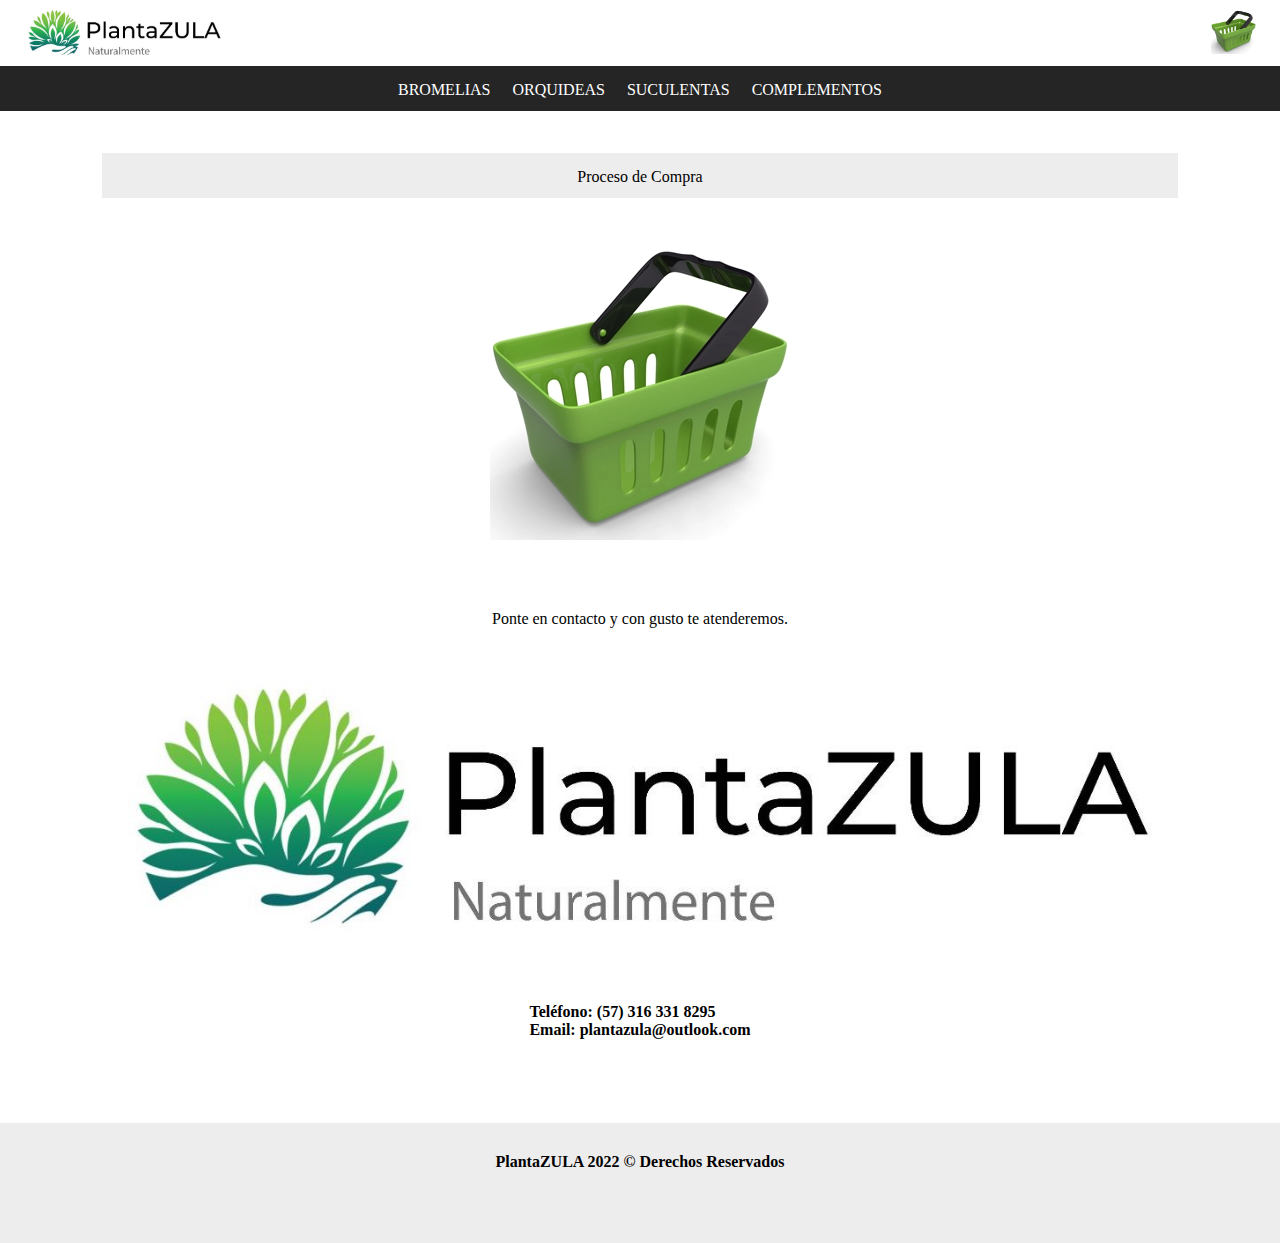
<file: basket.html>
<!DOCTYPE html>
<html lang="en">
<head>
    <meta charset="UTF-8">
    <meta http-equiv="X-UA-Compatible" content="IE=edge">
    <meta name="viewport" content="width=device-width, initial-scale=1.0">
    <link rel="stylesheet" href="style.css">
    <title>PlantaZULA © 2022</title>
    <link rel="icon" type="image/x-icon" href="iconPlantazula.png">
</head>
<body>
    <header>
        <div id="logo">
            <a href="index.html"><img src="H_logoPlantaZULA.png" alt="sec.png"></a>
        </div>
        <div id="basket">
            <a href="basket.html"><img src="basket3D.png" alt="basket" width="45px" height="45px"></a>
        </div>
    </header>
    <nav>
        <ul>
            <li><a href="bromelias.html"><span>BROMELIAS</span></a></li>
            <li><a href="orquideas.html"><span>ORQUIDEAS</span></a></li>
            <li><a href="suculentas.html"><span>SUCULENTAS</span></a></li>
            <li><a href="complementos.html"><span>COMPLEMENTOS</span></a></li>
        </ul>
    </nav>
    <main>
        <div id="title">
            <p>Proceso de Compra</p>
        </div>
        <div id="content">
            <section id="sec1">
                <a href="#sec1"><img src="basket3D.png" alt="sec.png"></a>
            </section>
        </div>
        <div id="content">
            <section id="sec2">
                <p>Ponte en contacto y con gusto te atenderemos.</p>
            </section>
        </div>
        <div id="content">
            <section id="sec1">
                <a href="#sec1"><img src="H_logoPlantaZULA.png" alt="sec.png"></a>
            </section>
        </div>
        <div id="content">
            <section id="sec3">
                <h4>Teléfono: (57) 316 331 8295</h4>
                <h4>Email: plantazula@outlook.com</h4>
            </section>
        </div>
    </main>
    <footer>
        <div id="foot">
            <a href="#logo"><h4>PlantaZULA 2022 © Derechos Reservados</h4></a>
        </div>
    </footer>
</body>
</html>
</file>
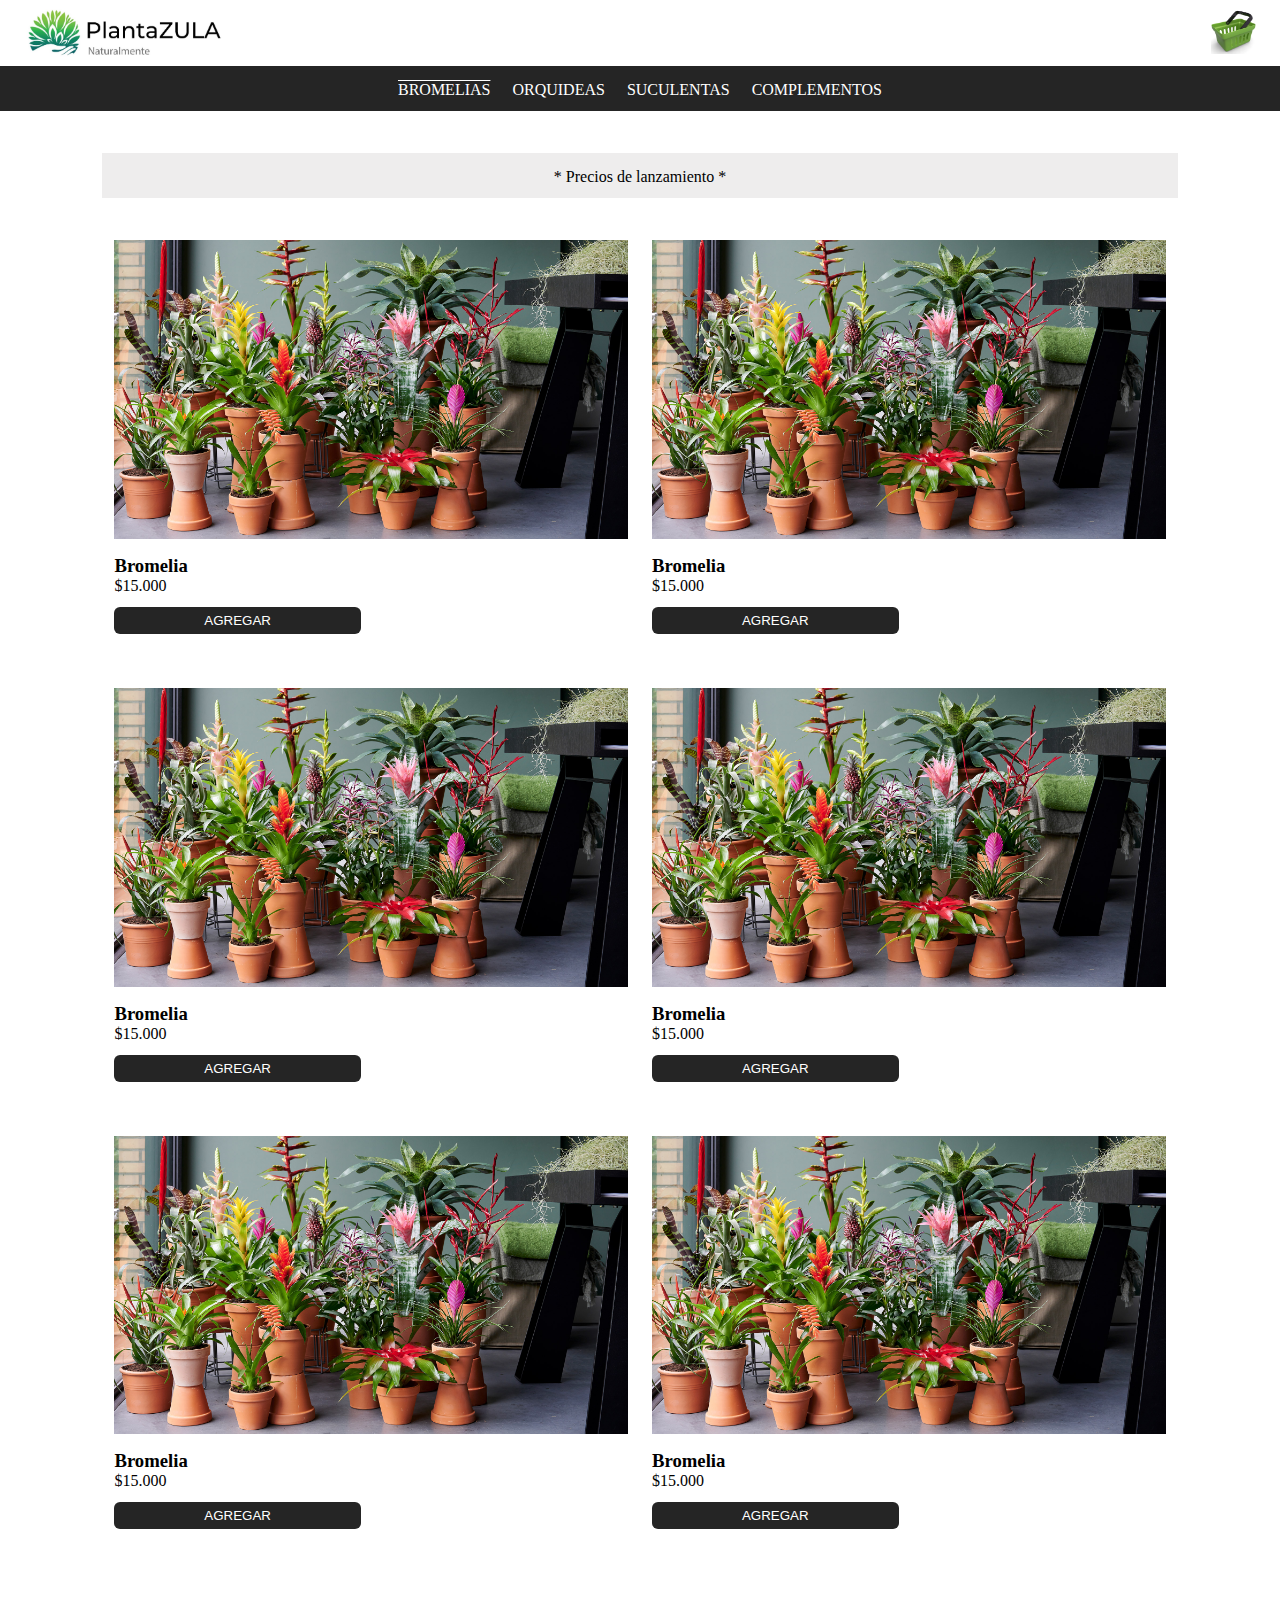
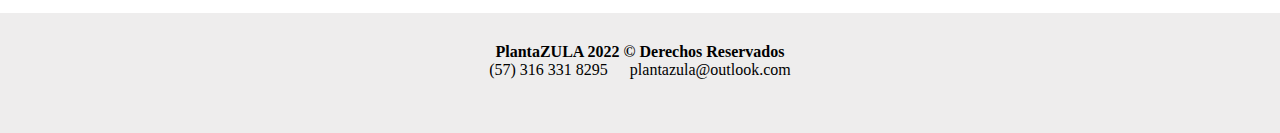
<file: bromelias.html>
<!DOCTYPE html>
<html lang="en">
<head>
    <meta charset="UTF-8">
    <meta http-equiv="X-UA-Compatible" content="IE=edge">
    <meta name="viewport" content="width=device-width, initial-scale=1.0">
    <link rel="stylesheet" href="style.css">
    <title>PlantaZULA © 2022</title>
    <link rel="icon" type="image/x-icon" href="iconPlantazula.png">
</head>
<body>
    <header>
        <div id="logo">
            <a href="index.html"><img src="H_logoPlantaZULA.png" alt="sec.png"></a>
        </div>
        <div id="basket">
            <a href="basket.html"><img src="basket3D.png" alt="basket" width="45px" height="45px"></a>
        </div>
    </header>
    <nav>
        <ul>
            <li><a href="bromelias.html" class="current"><span>BROMELIAS</span></a></li>
            <li><a href="orquideas.html"><span>ORQUIDEAS</span></a></li>
            <li><a href="suculentas.html"><span>SUCULENTAS</span></a></li>
            <li><a href="complementos.html"><span>COMPLEMENTOS</span></a></li>
        </ul>
    </nav>
    <main>
        <div id="title">
            <p>* Precios de lanzamiento *</p>
        </div>
        <div id="content">
            <section id="sec1">
                <a href="#sec1"><img src="sec3.png" alt="sec.png"></a>
                <h3>Bromelia</h3>
                <p>$15.000</p>
                <input type="button" value="AGREGAR">
            </section>
            <section id="sec2">
                <a href="#sec2"><img src="sec3.png" alt="sec.png"></a>
                <h3>Bromelia</h3>
                <p>$15.000</p>
                <input type="button" value="AGREGAR">
            </section>
        </div>
        <div id="content">
            <section id="sec3">
                <a href="#sec3"><img src="sec3.png" alt="sec.png"></a>
                <h3>Bromelia</h3>
                <p>$15.000</p>
                <input type="button" value="AGREGAR">
            </section>
            <section id="sec4">
                <a href="#sec4"><img src="sec3.png" alt="sec.png"></a>
                <h3>Bromelia</h3>
                <p>$15.000</p>
                <input type="button" value="AGREGAR">
            </section>
        </div>
        <div id="content">
            <section id="sec5">
                <a href="#sec5"><img src="sec3.png" alt="sec.png"></a>
                <h3>Bromelia</h3>
                <p>$15.000</p>
                <input type="button" value="AGREGAR">
            </section>
            <section id="sec6">
                <a href="#sec6"><img src="sec3.png" alt="sec.png"></a>
                <h3>Bromelia</h3>
                <p>$15.000</p>
                <input type="button" value="AGREGAR">
            </section>
        </div>
    </main>
    <footer>
        <div id="foot">
            <a href="#logo"><h4>PlantaZULA 2022 © Derechos Reservados</h4></a>
        </div>
        <div id="contact">
            <ul>
                <li>(57) 316 331 8295</li>
                <li>plantazula@outlook.com</li>
            </ul>
        </div>
    </footer>
</body>
</html>
</file>
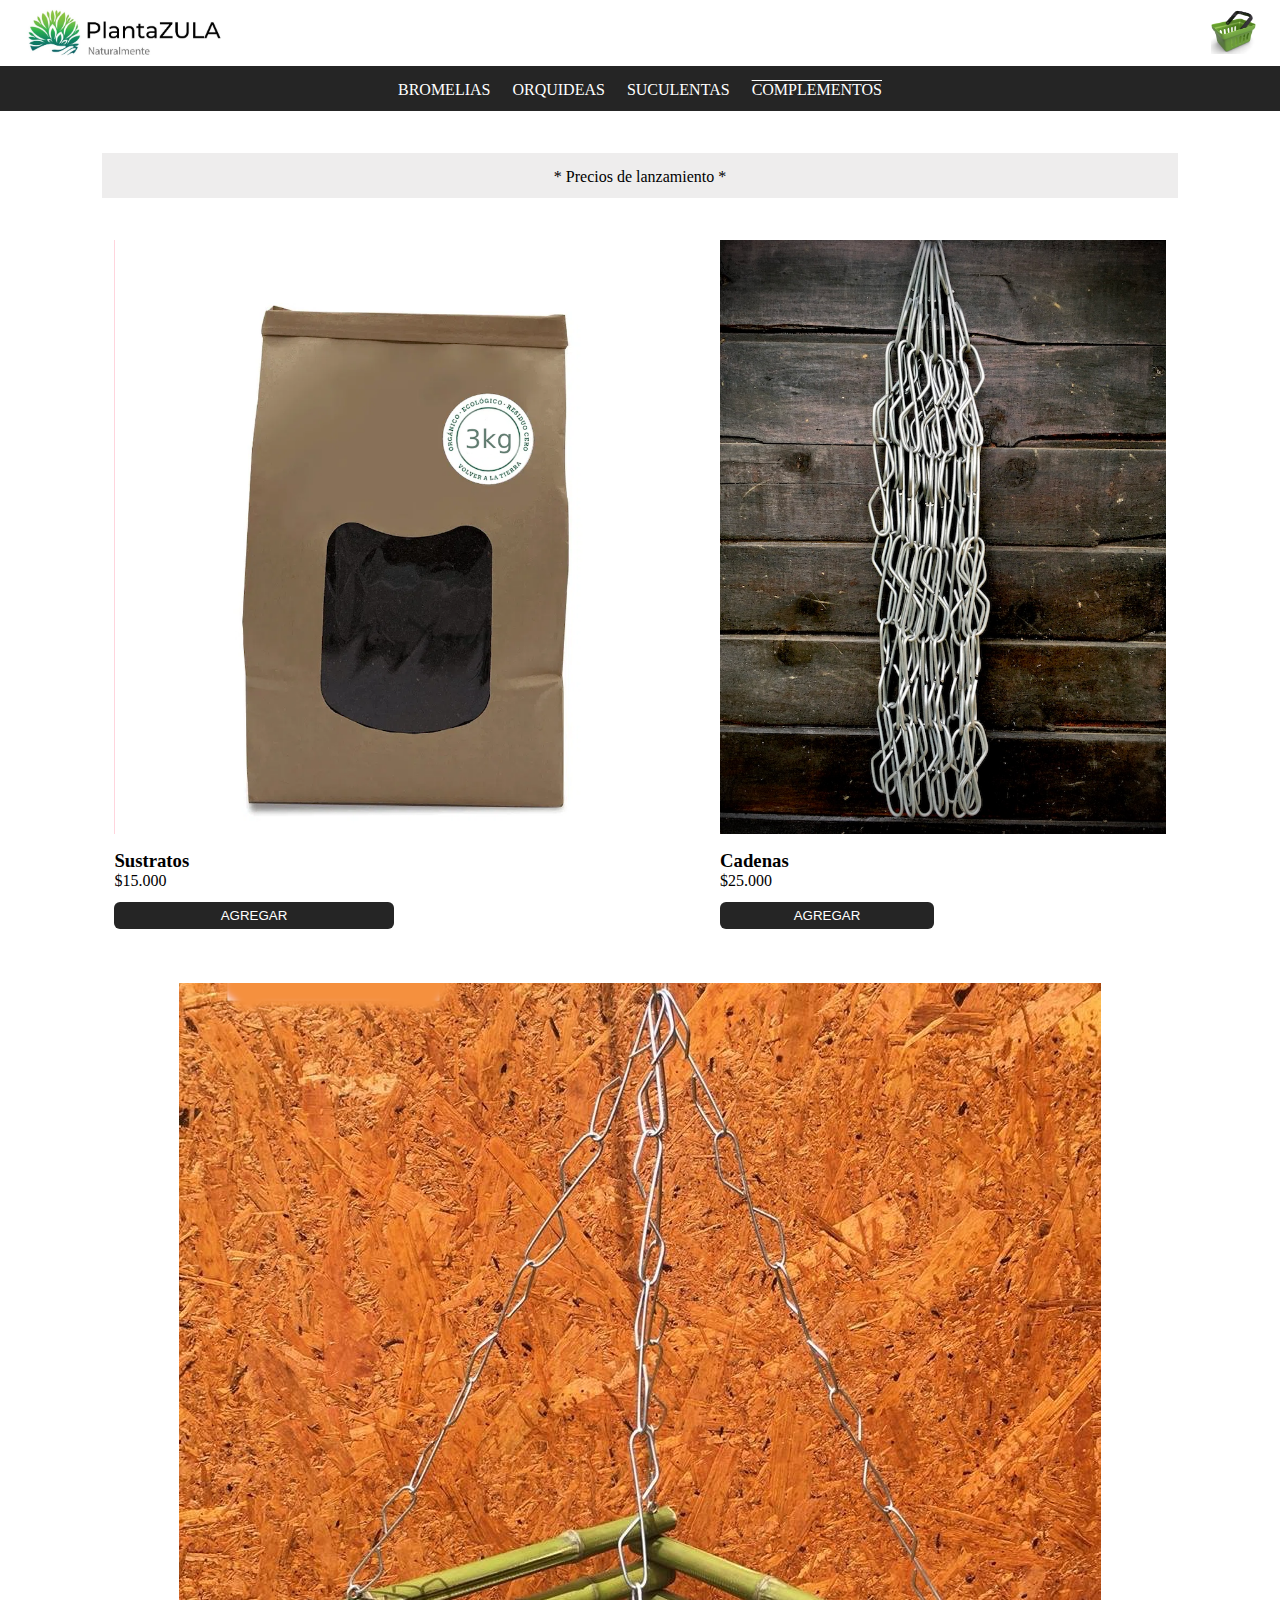
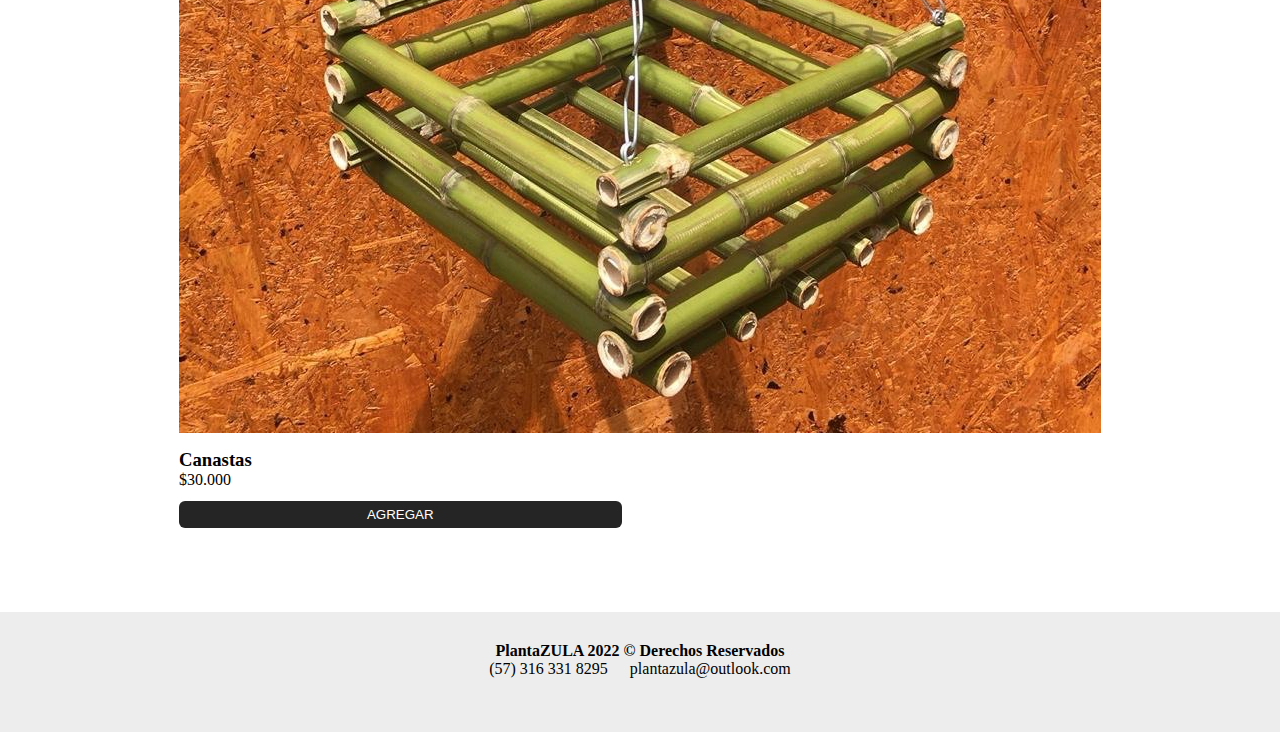
<file: complementos.html>
<!DOCTYPE html>
<html lang="en">
<head>
    <meta charset="UTF-8">
    <meta http-equiv="X-UA-Compatible" content="IE=edge">
    <meta name="viewport" content="width=device-width, initial-scale=1.0">
    <link rel="stylesheet" href="style.css">
    <title>PlantaZULA © 2022</title>
    <link rel="icon" type="image/x-icon" href="iconPlantazula.png">
</head>
<body>
    <header>
        <div id="logo">
            <a href="index.html"><img src="H_logoPlantaZULA.png" alt="sec.png"></a>
        </div>
        <div id="basket">
            <a href="basket.html"><img src="basket3D.png" alt="basket" width="45px" height="45px"></a>
        </div>
    </header>
    <nav>
        <ul>
            <li><a href="bromelias.html"><span>BROMELIAS</span></a></li>
            <li><a href="orquideas.html"><span>ORQUIDEAS</span></a></li>
            <li><a href="suculentas.html"><span>SUCULENTAS</span></a></li>
            <li><a href="complementos.html" class="current"><span>COMPLEMENTOS</span></a></li>
        </ul>
    </nav>
    <main>
        <div id="title">
            <p>* Precios de lanzamiento *</p>
        </div>
        <div id="content">
            <section id="sec1">
                <a href="#sec1"><img src="sec5.png" alt="sec.png"></a>
                <h3>Sustratos</h3>
                <p>$15.000</p>
                <input type="button" value="AGREGAR">
            </section>
            <section id="sec2">
                <a href="#sec2"><img src="sec6.png" alt="sec.png"></a>
                <h3>Cadenas</h3>
                <p>$25.000</p>
                <input type="button" value="AGREGAR">
            </section>
        </div>
        <div id="content">
            <section id="sec3">
                <a href="#sec3"><img src="sec4.png" alt="sec.png"></a>
                <h3>Canastas</h3>
                <p>$30.000</p>
                <input type="button" value="AGREGAR">
            </section>
        </div>
    </main>
    <footer>
        <div id="foot">
            <a href="#logo"><h4>PlantaZULA 2022 © Derechos Reservados</h4></a>
        </div>
        <div id="contact">
            <ul>
                <li>(57) 316 331 8295</li>
                <li>plantazula@outlook.com</li>
            </ul>
        </div>
    </footer>
</body>
</html>
</file>
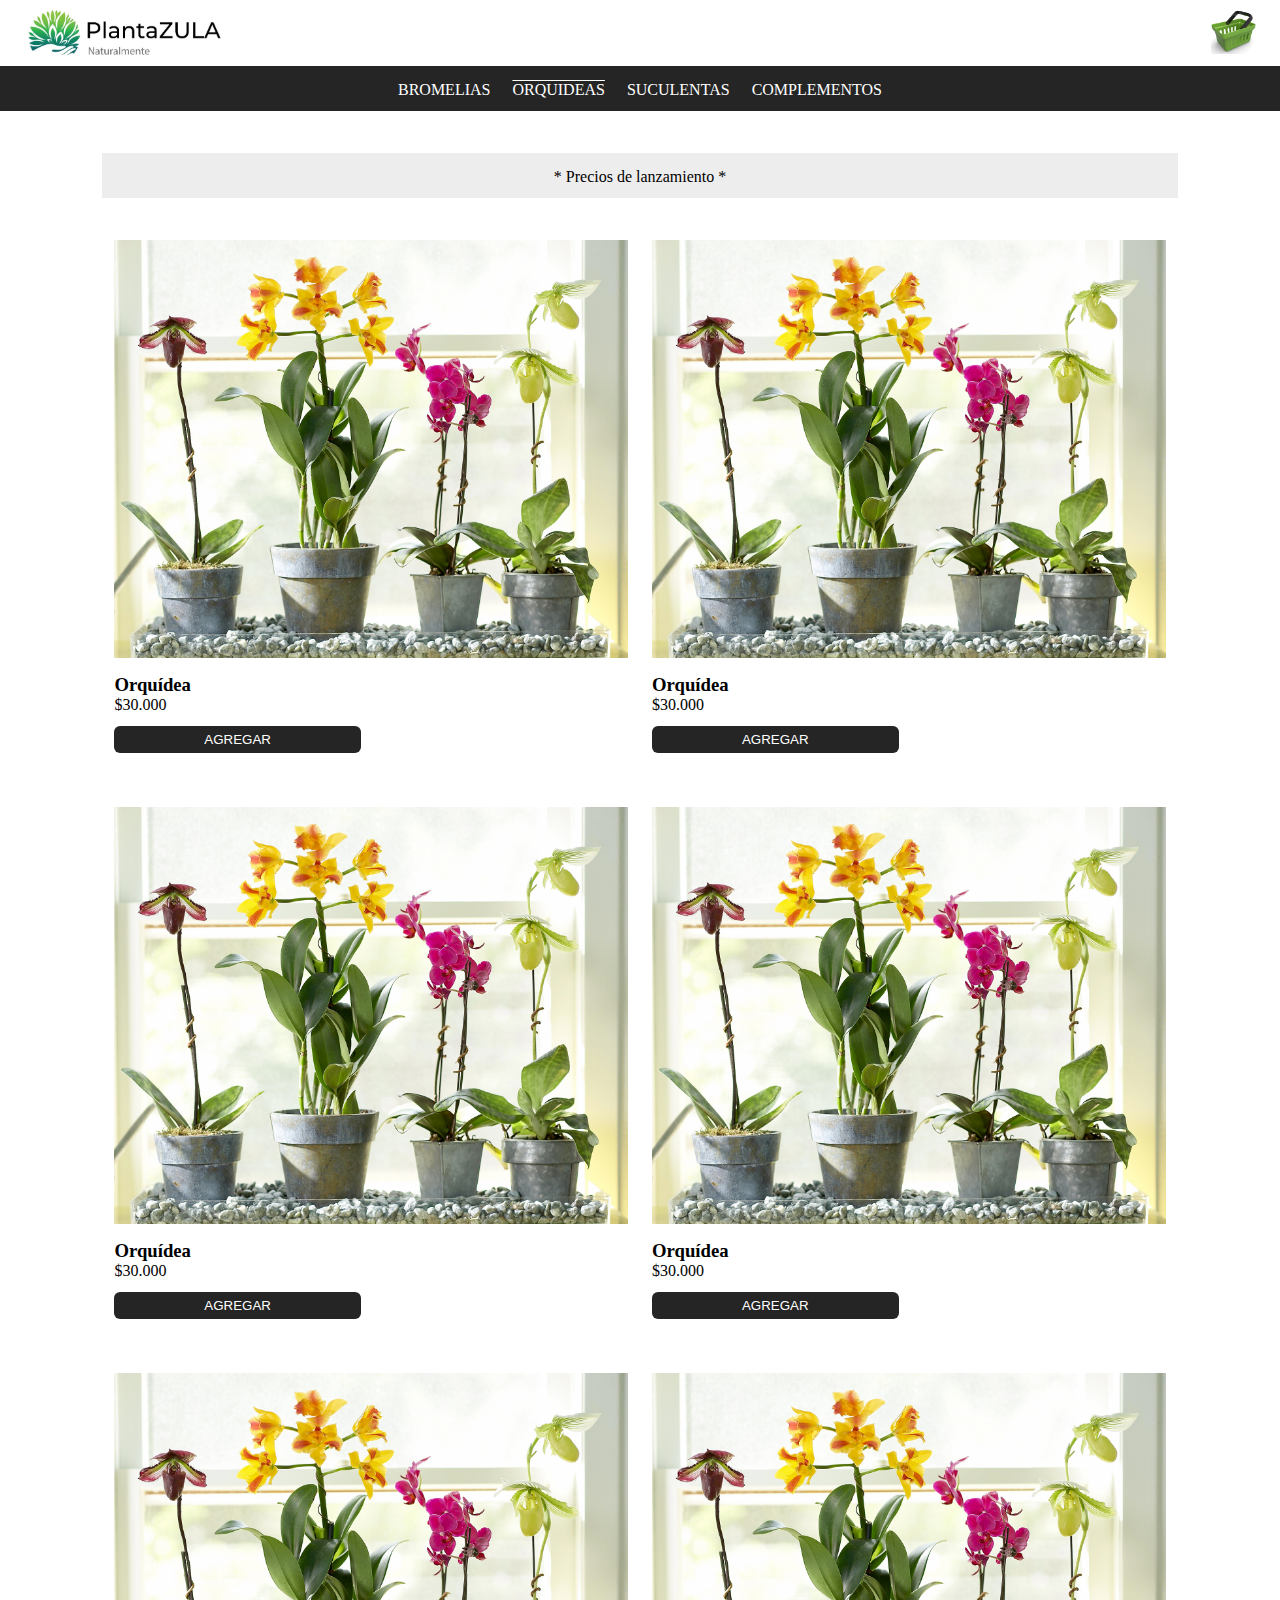
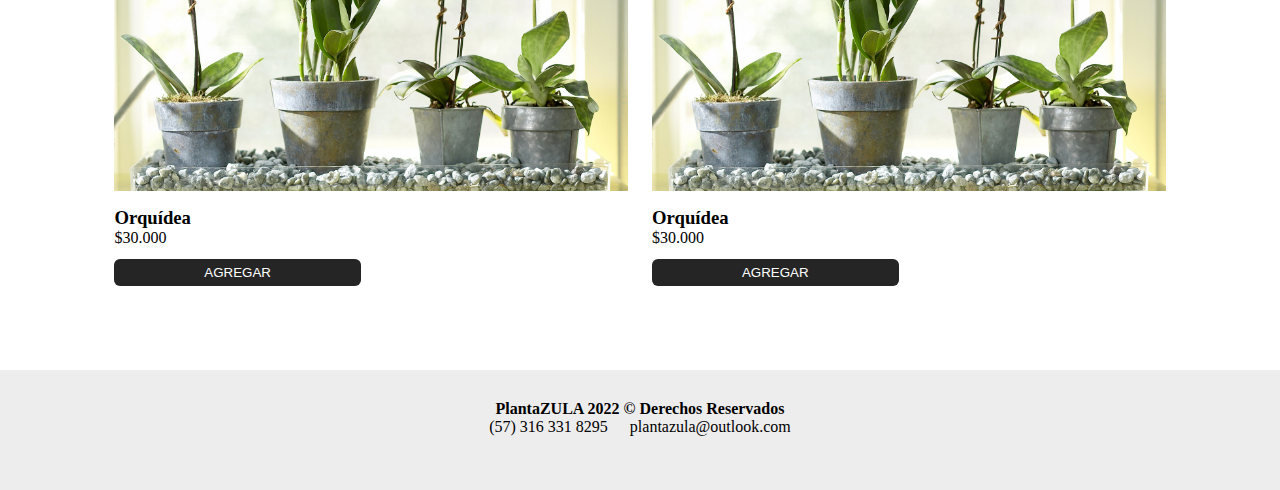
<file: orquideas.html>
<!DOCTYPE html>
<html lang="en">
<head>
    <meta charset="UTF-8">
    <meta http-equiv="X-UA-Compatible" content="IE=edge">
    <meta name="viewport" content="width=device-width, initial-scale=1.0">
    <link rel="stylesheet" href="style.css">
    <title>PlantaZULA © 2022</title>
    <link rel="icon" type="image/x-icon" href="iconPlantazula.png">
</head>
<body>
    <header>
        <div id="logo">
            <a href="index.html"><img src="H_logoPlantaZULA.png" alt="sec.png"></a>
        </div>
        <div id="basket">
            <a href="basket.html"><img src="basket3D.png" alt="basket" width="45px" height="45px"></a>
        </div>
    </header>
    <nav>
        <ul>
            <li><a href="bromelias.html"><span>BROMELIAS</span></a></li>
            <li><a href="orquideas.html" class="current"><span>ORQUIDEAS</span></a></li>
            <li><a href="suculentas.html"><span>SUCULENTAS</span></a></li>
            <li><a href="complementos.html"><span>COMPLEMENTOS</span></a></li>
        </ul>
    </nav>
    <main>
        <div id="title">
            <p>* Precios de lanzamiento *</p>
        </div>
        <div id="content">
            <section id="sec1">
                <a href="#sec1"><img src="sec.png" alt="sec.png"></a>
                <h3>Orquídea</h3>
                <p>$30.000</p>
                <input type="button" value="AGREGAR">
            </section>
            <section id="sec2">
                <a href="#sec2"><img src="sec.png" alt="sec.png"></a>
                <h3>Orquídea</h3>
                <p>$30.000</p>
                <input type="button" value="AGREGAR">
            </section>
        </div>
        <div id="content">
            <section id="sec3">
                <a href="#sec3"><img src="sec.png" alt="sec.png"></a>
                <h3>Orquídea</h3>
                <p>$30.000</p>
                <input type="button" value="AGREGAR">
            </section>
            <section id="sec4">
                <a href="#sec4"><img src="sec.png" alt="sec.png"></a>
                <h3>Orquídea</h3>
                <p>$30.000</p>
                <input type="button" value="AGREGAR">
            </section>
        </div>
        <div id="content">
            <section id="sec5">
                <a href="#sec5"><img src="sec.png" alt="sec.png"></a>
                <h3>Orquídea</h3>
                <p>$30.000</p>
                <input type="button" value="AGREGAR">
            </section>
            <section id="sec6">
                <a href="#sec6"><img src="sec.png" alt="sec.png"></a>
                <h3>Orquídea</h3>
                <p>$30.000</p>
                <input type="button" value="AGREGAR">
            </section>
        </div>
    </main>
    <footer>
        <div id="foot">
            <a href="#logo"><h4>PlantaZULA 2022 © Derechos Reservados</h4></a>
        </div>
        <div id="contact">
            <ul>
                <li>(57) 316 331 8295</li>
                <li>plantazula@outlook.com</li>
            </ul>
        </div>
    </footer>
</body>
</html>
</file>
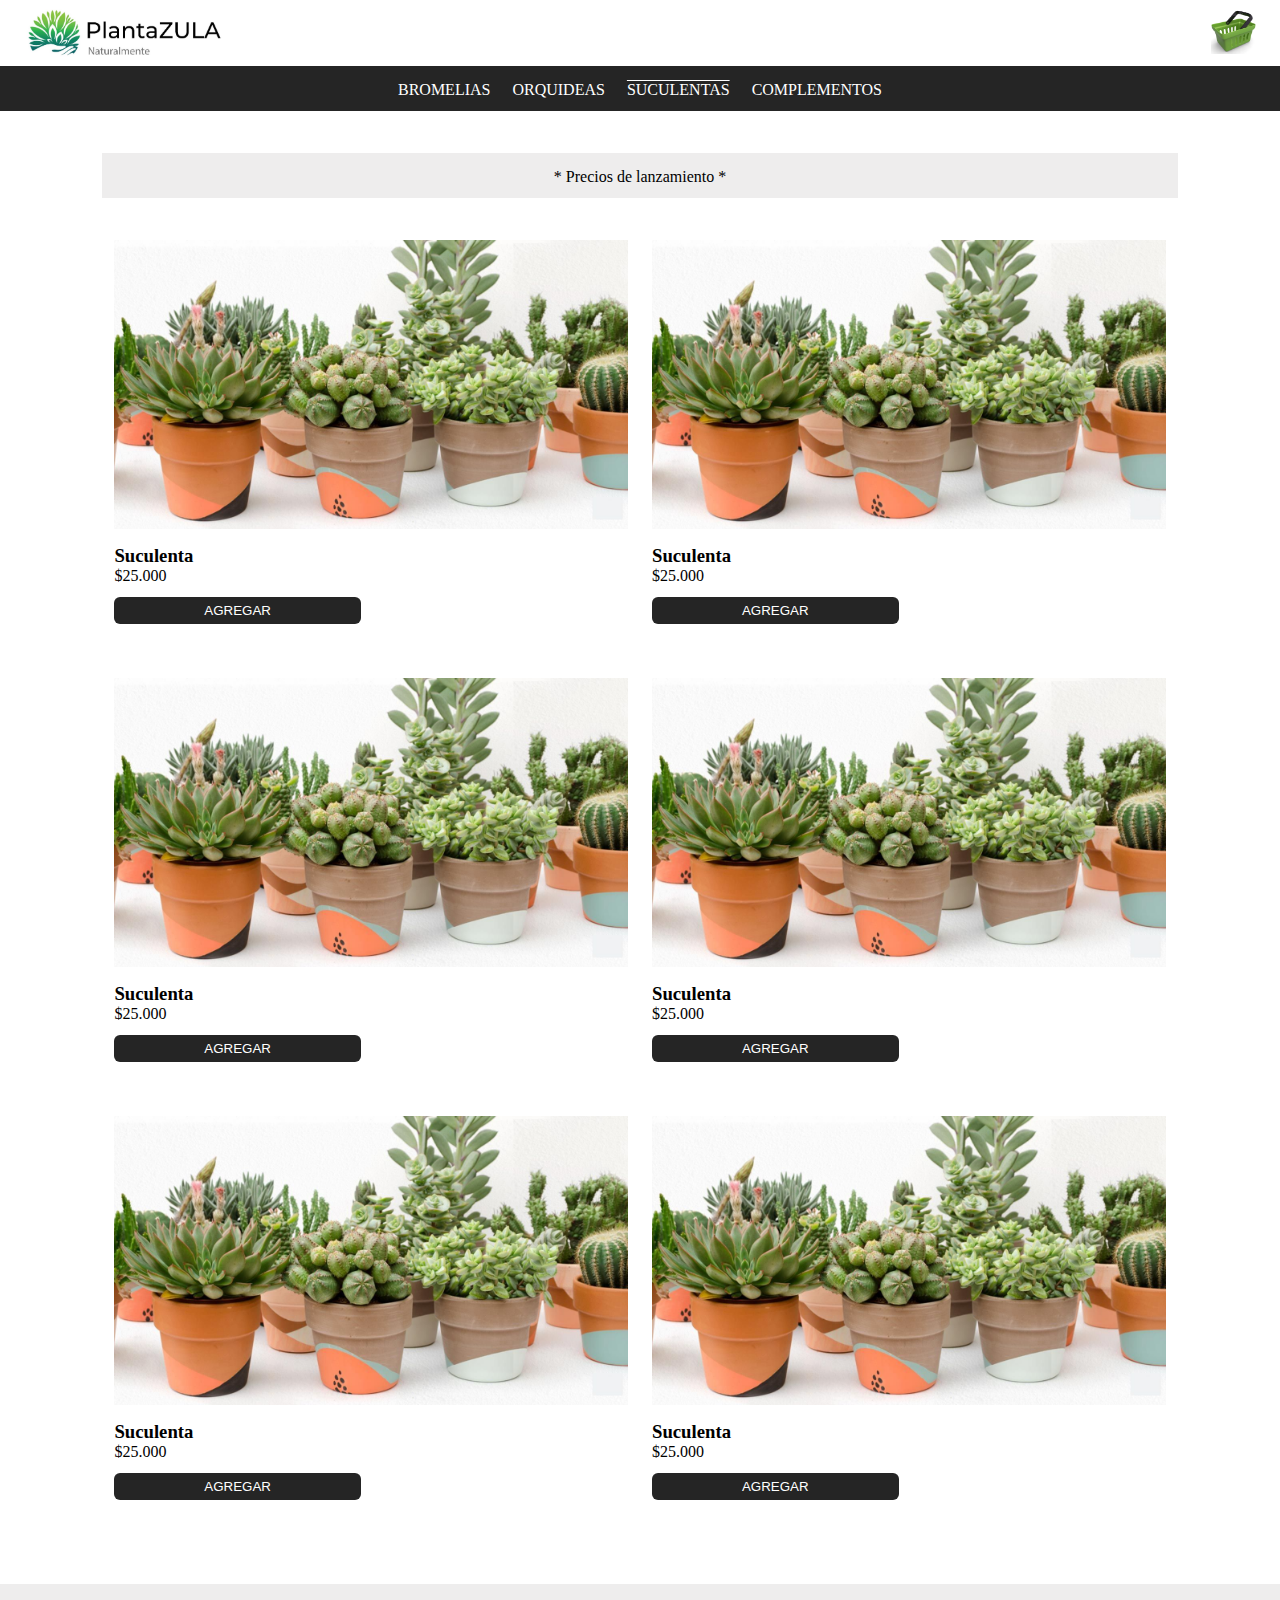
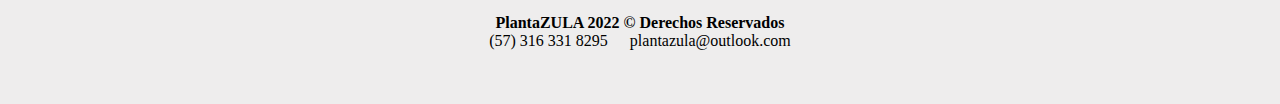
<file: suculentas.html>
<!DOCTYPE html>
<html lang="en">
<head>
    <meta charset="UTF-8">
    <meta http-equiv="X-UA-Compatible" content="IE=edge">
    <meta name="viewport" content="width=device-width, initial-scale=1.0">
    <link rel="stylesheet" href="style.css">
    <title>PlantaZULA © 2022</title>
    <link rel="icon" type="image/x-icon" href="iconPlantazula.png">
</head>
<body>
    <header>
        <div id="logo">
            <a href="index.html"><img src="H_logoPlantaZULA.png" alt="sec.png"></a>
        </div>
        <div id="basket">
            <a href="basket.html"><img src="basket3D.png" alt="basket" width="45px" height="45px"></a>
        </div>
    </header>
    <nav>
        <ul>
            <li><a href="bromelias.html"><span>BROMELIAS</span></a></li>
            <li><a href="orquideas.html"><span>ORQUIDEAS</span></a></li>
            <li><a href="suculentas.html" class="current"><span>SUCULENTAS</span></a></li>
            <li><a href="complementos.html"><span>COMPLEMENTOS</span></a></li>
        </ul>
    </nav>
    <main>
        <div id="title">
            <p>* Precios de lanzamiento *</p>
        </div>
        <div id="content">
            <section id="sec1">
                <a href="#sec1"><img src="sec2.png" alt="sec.png"></a>
                <h3>Suculenta</h3>
                <p>$25.000</p>
                <input type="button" value="AGREGAR">
            </section>
            <section id="sec2">
                <a href="#sec2"><img src="sec2.png" alt="sec.png"></a>
                <h3>Suculenta</h3>
                <p>$25.000</p>
                <input type="button" value="AGREGAR">
            </section>
        </div>
        <div id="content">
            <section id="sec3">
                <a href="#sec3"><img src="sec2.png" alt="sec.png"></a>
                <h3>Suculenta</h3>
                <p>$25.000</p>
                <input type="button" value="AGREGAR">
            </section>
            <section id="sec4">
                <a href="#sec4"><img src="sec2.png" alt="sec.png"></a>
                <h3>Suculenta</h3>
                <p>$25.000</p>
                <input type="button" value="AGREGAR">
            </section>
        </div>
        <div id="content">
            <section id="sec5">
                <a href="#sec5"><img src="sec2.png" alt="sec.png"></a>
                <h3>Suculenta</h3>
                <p>$25.000</p>
                <input type="button" value="AGREGAR">
            </section>
            <section id="sec6">
                <a href="#sec6"><img src="sec2.png" alt="sec.png"></a>
                <h3>Suculenta</h3>
                <p>$25.000</p>
                <input type="button" value="AGREGAR">
            </section>
        </div>
    </main>
    <footer>
        <div id="foot">
            <a href="#logo"><h4>PlantaZULA 2022 © Derechos Reservados</h4></a>
        </div>
        <div id="contact">
            <ul>
                <li>(57) 316 331 8295</li>
                <li>plantazula@outlook.com</li>
            </ul>
        </div>
    </footer>
</body>
</html>
</file>
<file: style.css>
html h1,h2,h3,h4,h5,h6,div,p,body,header,nav,ul{
    margin: 0;
    padding: 0;
}
body{
    font-family:Verdana;
}
a {
    text-decoration: none;
    color: white;
}
header {
    display: block;
    background: white;
    height: 66px;
    width: 100%;
}
header h1{
    color: black;
}
header #logo{
    position: absolute;
    top: 9px;
    left: 24px;
}
#logo img{
    width: 200px;
    height: 48px;
}
header #basket{
    position: absolute;
    top: 9px;
    right: 24px;
}
nav {
    position: sticky;
    top: 0px;
    text-align: center;
    background: rgb(37, 37, 37);
    height: auto;
    width: 100%;
    margin-bottom: 30px;
    padding-bottom: 12px;
}
nav span{
    color: white;
}
nav ul{
    padding-top: 15px;
}
nav li{
    display: inline-flex;
    padding-left: 9px;
    padding-right: 9px;
}
nav .current {
    text-decoration:overline;
}
footer {
    display: block;
    text-align: center;
    background: rgb(238, 237, 237);
    height: 90px;
    width: 100%;
    padding-top: 30px;
    margin-top: 60px;
}
footer li{
    display: inline-flex;
    padding-left: 9px;
    padding-right: 9px;
    color: black;
}
footer h4{
    color: black;
}
main{
    padding: 12px;
    width: 84%;
    margin: auto;
    border: none 1px gray;
}
main #title{
    padding-top: 15px;
    height: 30px;
    border-top: none 1px gray;
    border-bottom: none 1px gray;
    background: rgb(238, 237, 237);
    text-align: center;
}
main #content{
    display: inline-flex;
    margin-top: 30px;
    border: none 1px red;
    width: 100%;
}
main section{
    margin: auto;
    padding: 12px;
    display: block;
    border: none 1px gray;
    background: none;
}
main img{
    background: pink;
    width: 100%;
    border-radius: 0px;
    margin-bottom: 12px;
}
main input{
    width: 48%;
    margin-top: 12px;
    background: rgb(37, 37, 37);
    color: white;
    border: none;
    border-radius: 6px;
    padding-top: 6px;
    padding-bottom: 6px;
}
</file>
